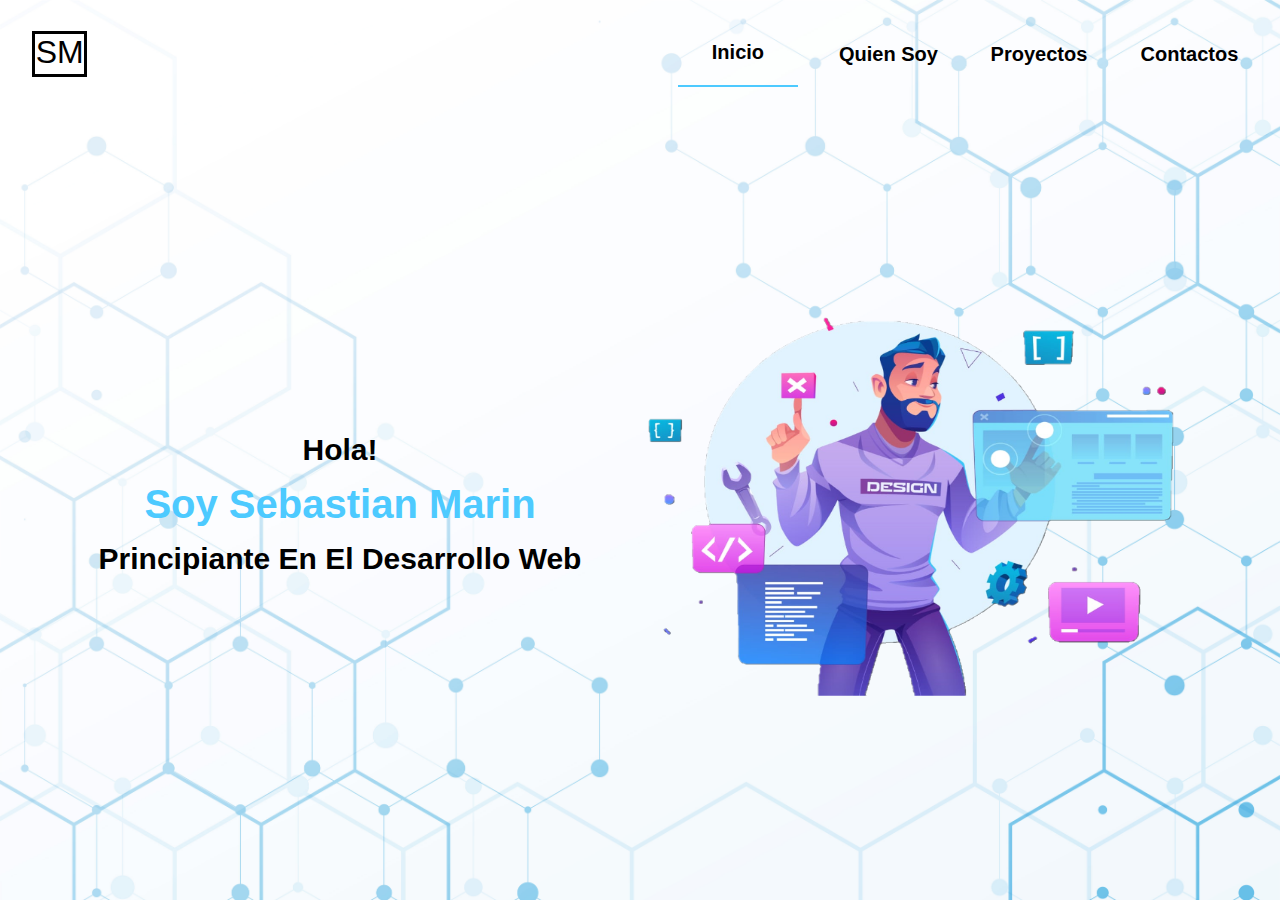
<file: index.html>
<!DOCTYPE html>
<html lang="en">
<head>
    <meta charset="UTF-8">
    <meta http-equiv="X-UA-Compatible" content="IE=edge">
    <meta name="viewport" content="width=device-width, initial-scale=1.0">
    <link rel="stylesheet" href="style.css">
    <link rel="shortcut icon" href="img/shorCut.png" type="image/x-icon">
    <title>- Portafolio</title>
</head>
<body>

    <header>
        <h1>SM</h1>
        <nav>
            <a href="index.html" class="activate">Inicio</a>
            <a href="aboutMe.html" class="nav-a">Quien Soy</a>
            <a href="projects.html" class="nav-a">Proyectos</a>
            <a href="contact.html" class="nav-a">Contactos</a>
        </nav>
    </header>
    <main>
        <div class="content">
            <p>Hola!</p>
            <span>Soy Sebastian Marin</span>
            <p>Principiante En El Desarrollo Web</p> 
        </div>
        <img src="img/imageMain.png" class="img-main">
    </main>

</body>
</html>
</file>
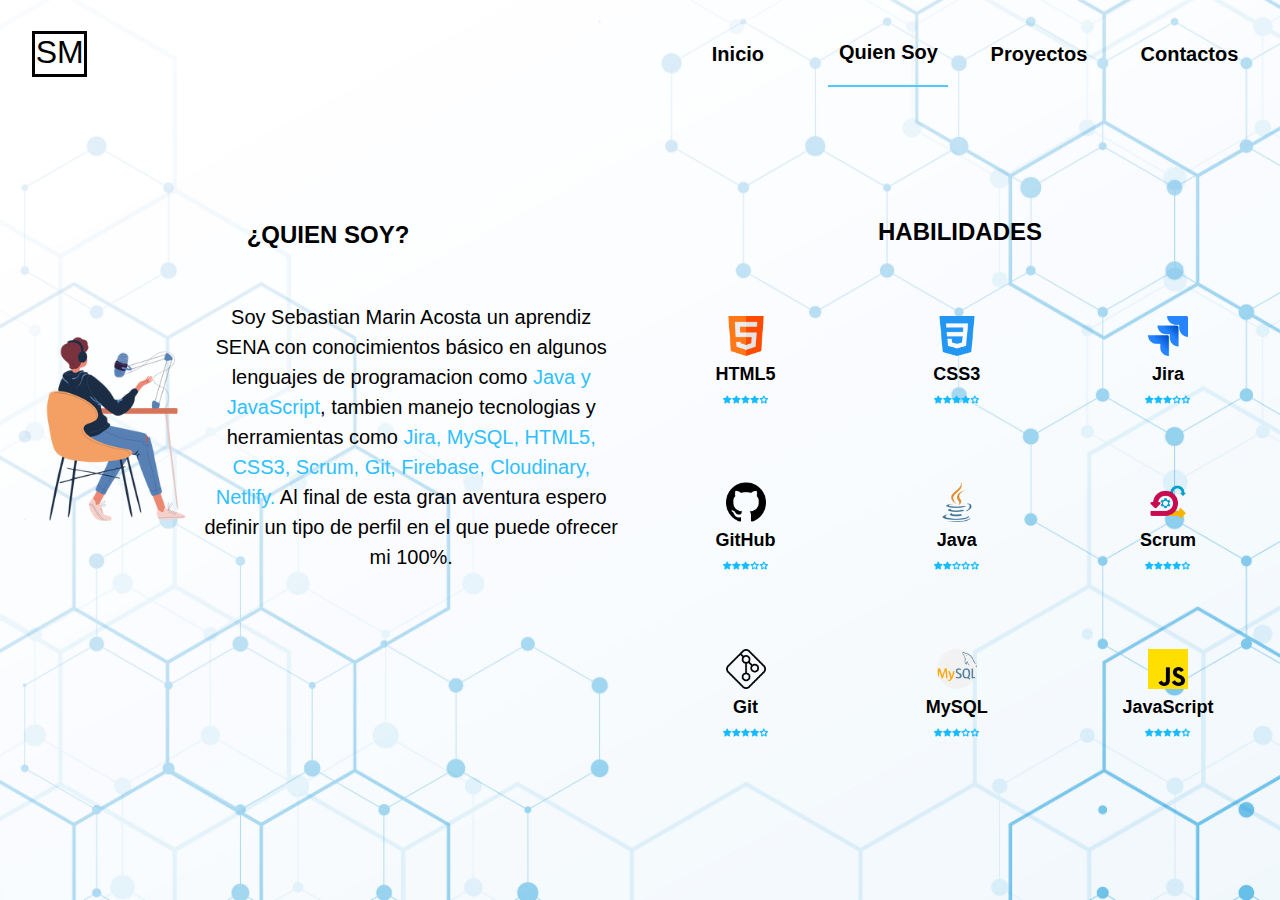
<file: aboutMe.html>
<!DOCTYPE html>
<html lang="en">
<head>
    <meta charset="UTF-8">
    <meta http-equiv="X-UA-Compatible" content="IE=edge">
    <meta name="viewport" content="width=device-width, initial-scale=1.0">
    <link rel="stylesheet" href="aboutMe.css">
    <link rel="shortcut icon" href="img/shorCut.png" type="image/x-icon">
    <title>- Portafolio</title>
</head>
<body>
    <header>
        <h1>SM</h1>
        <nav>
            <a href="index.html" class="nav-a">Inicio</a>
            <a href="aboutMe.html" class="activate">Quien Soy</a>
            <a href="projects.html" class="nav-a">Proyectos</a>
            <a href="contact.html" class="nav-a">Contactos</a>
        </nav>
    </header>
    <main>
        <div class="aboutMe">
            <h2>¿QUIEN SOY?</h2>
            <div class="description">
                <img src="img/imgAbout.png">
                <p>Soy Sebastian Marin Acosta un aprendiz SENA con conocimientos básico en algunos lenguajes de programacion como <span>Java y JavaScript</span>, tambien manejo tecnologias y herramientas como<span> Jira, MySQL, HTML5, CSS3, Scrum, Git, Firebase, Cloudinary, Netlify.</span> Al final de esta gran aventura espero definir un tipo de perfil en el que puede ofrecer mi 100%.</p>
            </div>
        </div>
        <div class="habilities">
            <h2>HABILIDADES</h2>
            <div class="habilities-content">
                <div>
                    <img src="img/html.png">
                    <p>HTML5</p>
                    <img src="img/fourStars.png" class="rating">
                </div>
                <div>
                    <img src="img/css-3.png">
                    <p>CSS3</p>
                    <img src="img/fourStars.png" class="rating">
                </div>
                <div>
                    <img src="img/jira.png">
                    <p>Jira</p>
                    <img src="img/threeStars.png" class="rating">
                </div>
                <div>
                    <img src="img/github.png">
                    <p>GitHub</p>
                    <img src="img/threeStars.png" class="rating">
                </div>
                <div>
                    <img src="img/java.png">
                    <p>Java</p>
                    <img src="img/twoStars.png" class="rating">
                </div>
                <div>
                    <img src="img/scrum.png">
                    <p>Scrum</p>
                    <img src="img/fourStars.png" class="rating">
                </div>
                <div>
                    <img src="img/git.png">
                    <p>Git</p>
                    <img src="img/fourStars.png" class="rating">
                </div>
                <div>
                    <img src="img/mysql.png">
                    <p>MySQL</p>
                    <img src="img/threeStars.png" class="rating">
                </div>
                <div>
                    <img src="img/js.png">
                    <p>JavaScript</p>
                    <img src="img/fourStars.png" class="rating">
                </div>
            </div>
        </div>
    </main>
</body>
</html>
</file>
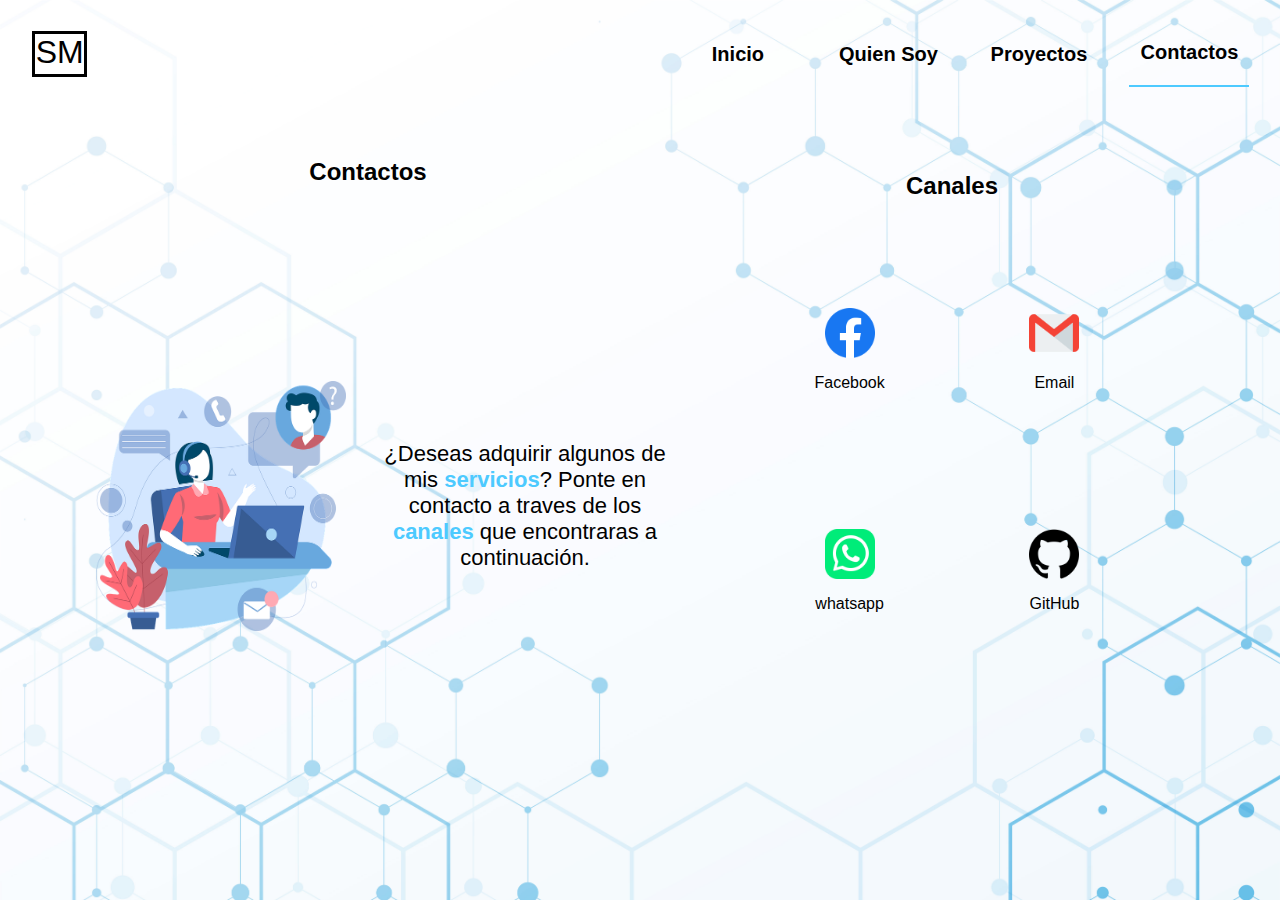
<file: contact.html>
<!DOCTYPE html>
<html lang="en">
<head>
    <meta charset="UTF-8">
    <meta http-equiv="X-UA-Compatible" content="IE=edge">
    <meta name="viewport" content="width=device-width, initial-scale=1.0">
    <link rel="stylesheet" href="contact.css">
    <link rel="shortcut icon" href="img/shorCut.png" type="image/x-icon">
    <title>- Portafolio</title>
</head>
<body>
    <header>
        <h1>SM</h1>
        <nav>
            <a href="index.html" class="nav-a">Inicio</a>
            <a href="aboutMe.html" class="nav-a">Quien Soy</a>
            <a href="projects.html" class="nav-a">Proyectos</a>
            <a href="contact.html" class="activate">Contactos</a>
        </nav>
    </header>
    <main>
        <div class="container">
            <h2 class="title">Contactos</h2>
            <div class="information">
                <img src="img/contactMe.png">
                <p>¿Deseas adquirir algunos de mis <span>servicios</span>? Ponte en contacto a traves de los <span>canales</span> que encontraras a continuación.</p>
            </div>
        </div>
        <div class="social">
            <h2 class="title">Canales</h2>
            <div class="content">
                <a href="https://www.facebook.com/sebastian.acosta.58726823" target="_blank" class="contact"><img src="img/facebook .png">Facebook</a>
                <a href="mailto:sebastiamarin2004@gmail.com?Subject=💻💻💻%20DESEO%20ADQUIRIR%20TUS%20SERVICIOS%20💻💻💻" class="contact"><img src="img/gmail.png" class="gmail">Email</a>
                <a href="https://wa.me/+573137417395?text=💻💻💻%20DESEO%20ADQUIRIR%20TUS%20SERVICIOS%20💻💻💻" target="_blank" class="contact"><img src="img/whatsapp.png">whatsapp</a>
                <a href="https://github.com/2004sebas" target="_blank" class="contact"><img src="img/github.png">GitHub</a>
            </div>
    </main>
</body>
</html>
</file>
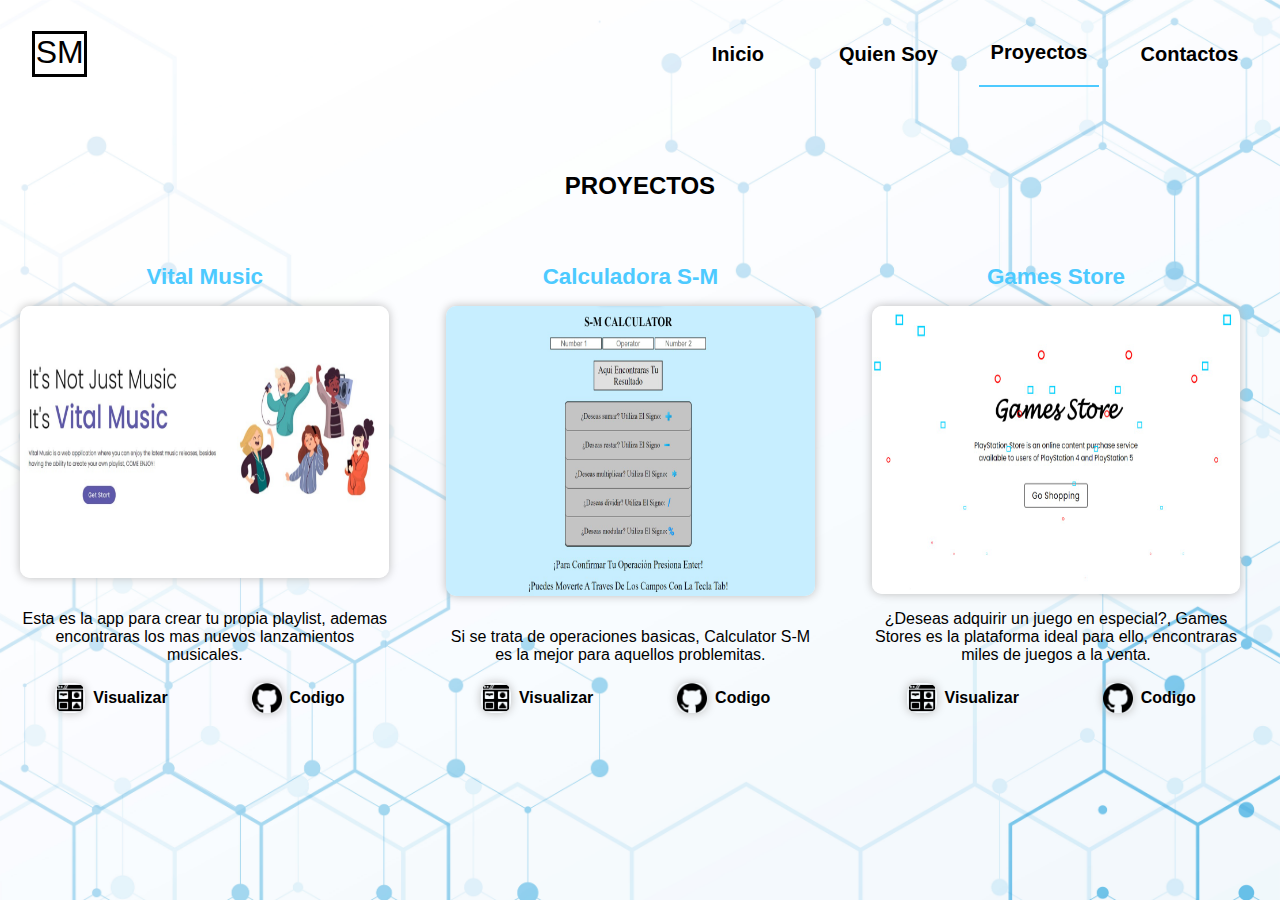
<file: projects.html>
<!DOCTYPE html>
<html lang="en">
<head>
    <meta charset="UTF-8">
    <meta http-equiv="X-UA-Compatible" content="IE=edge">
    <meta name="viewport" content="width=device-width, initial-scale=1.0">
    <link rel="stylesheet" href="projects.css">
    <link rel="shortcut icon" href="img/shorCut.png" type="image/x-icon">
    <title>- Portafolio</title>
</head>
<body>
    <header>
        <h1>SM</h1>
        <nav>
            <a href="index.html" class="nav-a">Inicio</a>
            <a href="aboutMe.html" class="nav-a">Quien Soy</a>
            <a href="projects.html" class="activate">Proyectos</a>
            <a href="contact.html" class="nav-a">Contactos</a>
        </nav>
    </header>
    <main>
        <h2>PROYECTOS</h2>
        <div class="container">
            <div class="content">
                <h3>Vital Music</h3>
                <img src="img/vitalMusic.jpeg">
                <p class="parr">Esta es la app para crear tu propia playlist, ademas encontraras los mas nuevos lanzamientos musicales.</p>
                <div class="buttons">
                    <a href="https://vital-music.netlify.app/inicio.html" target="_blank"><img src="img/view.png">Visualizar</a>
                    <a href="https://github.com/2004sebas/Vital-Music.git" target="_blank"> <img src="img/github.png">Codigo</a>
                </div>
            </div>
            <div class="content">
                <h3>Calculadora S-M</h3>
                <img src="img/smCalculator.jpeg">
                <p class="parr">Si se trata de operaciones basicas, Calculator S-M es la mejor para aquellos problemitas.</p>
                <div class="buttons">
                    <a href="https://calculator-sm.netlify.app" target="_blank"><img src="img/view.png">Visualizar</a>
                    <a href="https://github.com/2004sebas/calculato-SM.git" target="_blank"> <img src="img/github.png">Codigo</a>
                </div>
            </div>
            <div class="content">
                <h3>Games Store</h3>
                <img src="img/gamesStore.jpeg">
                <p>¿Deseas adquirir un juego en especial?, Games Stores es la plataforma ideal para ello, encontraras miles de juegos a la venta.</p>
                <div class="buttons">
                    <a href="https://tienda-de-juegos.netlify.app/inicio.html" target="_blank"><img src="img/view.png">Visualizar</a>
                    <a href="https://github.com/2004sebas/GAMES-STORE.git" target="_blank"> <img src="img/github.png">Codigo</a>
                </div>
            </div>
        </div>
    </main>
</body>
</html>
</file>
<file: style.css>
*{
    margin: 0;
    padding: 0;
    font-family:'Lucida Sans', 'Lucida Sans Regular', 'Lucida Grande', 'Lucida Sans Unicode', Geneva, Verdana, sans-serif;
}
body{
    width: 100vw;
    height: 100VH;
    display: flex;
    flex-direction: column;
    background-image: url(img/fondoBody.jpg);
    background-size: 100%;
}
header{
    width: 100%;
    height: 12%;
    display: flex;
    justify-content: flex-start;
    align-items: center;
}
header h1{
    width: 50px;
    height: 40px;
    border: 3px solid black;
    font-size: 2rem;
    font-weight: normal;
    text-align: center;
    margin-left: 2rem;
    margin-right: 35rem;
}
nav{
    width: 50%;
    height: 100%;
    display: flex;
    justify-content: space-evenly;
    align-items: center;
}
.activate{
    width: 120px;
    height: 60%;
    text-decoration: none;
    color: black;
    font-weight: 900;
    font-size: 20px;
    display: flex;
    justify-content: center;
    align-items: center;
    border-bottom: 2px solid #4dcaff;
}
.nav-a{
    width: 120px;
    height: 100%;
    text-decoration: none;
    color: black;
    font-weight: 700;
    font-size: 20px;
    display: flex;
    justify-content: center;
    align-items: center;
    transition: 0.5s;
}
.nav-a:hover{
    background: #9dd3eb;
    color: white;
    font-weight: 900;
}
main{
    width: 100%;
    height: 88%;
    display: flex;
    justify-content: center;
    align-items: center;
}
.img-main{
    width: 600px;
    height: 400px;
}
.content{
    width: 42%;
    height: 80%;
    display: flex;
    justify-content: center;
    align-items: center;
    flex-direction: column;
    gap: 15px;
}
.content p{
    font-size: 30px;
    font-weight: bold;
}
.content span{
    font-size: 40px;
    color: #4dcaff;
    font-weight: bold;
}
</file>
<file: aboutMe.css>
*{
    margin: 0;
    padding: 0;
    font-family:'Lucida Sans', 'Lucida Sans Regular', 'Lucida Grande', 'Lucida Sans Unicode', Geneva, Verdana, sans-serif;
}
body{
    width: 100vw;
    height: 100VH;
    display: flex;
    flex-direction: column;
    background-image: url(img/fondoBody.jpg);
    background-size: 100%;
}
header{
    width: 100%;
    height: 12%;
    display: flex;
    justify-content: flex-start;
    align-items: center;
}
header h1{
    width: 50px;
    height: 40px;
    border: 3px solid black;
    font-size: 2rem;
    font-weight: normal;
    text-align: center;
    margin-left: 2rem;
    margin-right: 35rem;
}
nav{
    width: 50%;
    height: 100%;
    display: flex;
    justify-content: space-evenly;
    align-items: center;
}
.activate{
    width: 120px;
    height: 60%;
    text-decoration: none;
    color: black;
    font-weight: 900;
    font-size: 20px;
    display: flex;
    justify-content: center;
    align-items: center;
    border-bottom: 2px solid #4dcaff;
}
.nav-a{
    width: 120px;
    height: 100%;
    text-decoration: none;
    color: black;
    font-weight: 700;
    font-size: 20px;
    display: flex;
    justify-content: center;
    align-items: center;
    transition: 0.5s;
}
.nav-a:hover{
    background: #9dd3eb;
    color: white;
    font-weight: 900;
}
main{
    width: 100%;
    height: 80%;
    display: grid;
    grid-template-rows: 100%;
    grid-template-columns: 50% 50%;
}
.aboutMe{
    display: flex;
    justify-content: center;
    align-items: center;
    flex-direction: column;
    padding: 1rem;
}
.aboutMe h2{
    margin-left: 1rem;
    margin-top: 4rem;
    margin-bottom: 3rem;
}
.description{
    width: 100%;
    height: 70%;
    display: grid;
    grid-template-columns: 30% 70%;
}
.description img{
    width: 200px;
    height: 200px;
    margin-top: 2rem;
}
.description p{
    font-size: 20px;
    padding: 5px;
    text-align: center;
    line-height: 30px;
}
.description p span{
    color: #2ec0ff;
}
.habilities{
    display: flex;
    justify-content: center;
    align-items: center;
    flex-direction: column;
}
.habilities h2{
    margin-top: 5rem;
    margin-bottom: 3rem;
}
.habilities-content{
    width: 100%;
    height: 70%;
    display: grid;
    grid-template-columns: 33% 33% 33%;
    grid-template-rows: 33% 33% 33%;
}
.habilities-content div{
    display: flex;
    justify-content: center;
    align-items: center;
    flex-direction: column;
}
.habilities-content img{
    width: 40px;
    height: 40px;
    margin-bottom: 0.5rem;
}
.habilities-content p{
    font-size: 18px;
    font-weight: bold;
}
.habilities-content .rating{
    width: 45px;
    height: 45px;
    position: relative;
    bottom: 0.5rem;
}
</file>
<file: contact.css>
*{
    margin: 0;
    padding: 0;
    font-family:'Lucida Sans', 'Lucida Sans Regular', 'Lucida Grande', 'Lucida Sans Unicode', Geneva, Verdana, sans-serif;
}
body{
    width: 100vw;
    height: 100vh;
    display: flex;
    flex-direction: column;
    background-image: url(img/fondoBody.jpg);
    background-size: 100%;
}
header{
    width: 100%;
    height: 12%;
    display: flex;
    justify-content: flex-start;
    align-items: center;
}
header h1{
    width: 50px;
    height: 40px;
    border: 3px solid black;
    font-size: 2rem;
    font-weight: normal;
    text-align: center;
    margin-left: 2rem;
    margin-right: 35rem;
}
nav{
    width: 50%;
    height: 100%;
    display: flex;
    justify-content: space-evenly;
    align-items: center;
}
.activate{
    width: 120px;
    height: 60%;
    text-decoration: none;
    color: black;
    font-weight: 900;
    font-size: 20px;
    display: flex;
    justify-content: center;
    align-items: center;
    border-bottom: 2px solid #4dcaff;
}
.nav-a{
    width: 120px;
    height: 100%;
    text-decoration: none;
    color: black;
    font-weight: 700;
    font-size: 20px;
    display: flex;
    justify-content: center;
    align-items: center;
    transition: 0.5s;
}
.nav-a:hover{
    background: #9dd3eb;
    color: white;
    font-weight: 900;
}
main{
    width: 100%;
    height: 80%;
    display: flex;
    justify-content: center;
    align-items: center;
}
main .container{
    width: 45%;
    height: 100%;
    display: flex;
    justify-content: center;
    align-items: center;
    flex-direction: column;
}
main .container .title{
    margin-top: 3rem;
    margin-left: 2rem;
}
main .container .information{
    width: 100%;
    height: 80%;
    display: flex;
    justify-content: center;
    align-items: center;
    gap: 2rem;
    padding: 2rem;
    margin-left: 4rem;
}
main .container .information img{
    width: 250px;
    height: 250px;
}
main .container .information p{
    font-size: 22px;
    text-align: center;
}
main .container .information span{
    color: #4dcaff;
    font-weight: bold;
}
main .social{
    width: 45%;
    height: 100%;
    display: flex;
    justify-content: center;
    align-items: center;
    flex-direction: column;
}
main .social .title{
    margin-top: 4rem;
    margin-left: 3rem;
}
main .social .content{
    width: 100%;
    height: 100%;
    display: grid;
    grid-template-columns: 30% 30%;
    grid-template-rows: 30% 30%;
    justify-content: center;
    align-items: center;
    gap: 2rem;
}
main .social .content .contact{
    display: flex;
    align-items: center;
    justify-content: center;
    flex-direction: column;
    margin-top: 7rem;
    margin-left: 3rem;
    gap: 1rem;
    transition: .5s;
    text-decoration: none;
    color: black;
}
main .social .content .contact:hover{
    transform: scale(1.5);
}
main .social .content .contact img{
    width: 50px;
    height: 50px;
}
</file>
<file: projects.css>
*{
    margin: 0;
    padding: 0;
    font-family:'Lucida Sans', 'Lucida Sans Regular', 'Lucida Grande', 'Lucida Sans Unicode', Geneva, Verdana, sans-serif;
}
body{
    width: 100vw;
    height: 100vh;
    display: flex;
    flex-direction: column;
    background-image: url(img/fondoBody.jpg);
    background-size: 100%;
}
header{
    width: 100%;
    height: 12%;
    display: flex;
    justify-content: flex-start;
    align-items: center;
}
header h1{
    width: 50px;
    height: 40px;
    border: 3px solid black;
    font-size: 2rem;
    font-weight: normal;
    text-align: center;
    margin-left: 2rem;
    margin-right: 35rem;
}
nav{
    width: 50%;
    height: 100%;
    display: flex;
    justify-content: space-evenly;
    align-items: center;
}
.activate{
    width: 120px;
    height: 60%;
    text-decoration: none;
    color: black;
    font-weight: 900;
    font-size: 20px;
    display: flex;
    justify-content: center;
    align-items: center;
    border-bottom: 2px solid #4dcaff;
}
.nav-a{
    width: 120px;
    height: 100%;
    text-decoration: none;
    color: black;
    font-weight: 700;
    font-size: 20px;
    display: flex;
    justify-content: center;
    align-items: center;
    transition: 0.5s;
}
.nav-a:hover{
    background: #9dd3eb;
    color: white;
    font-weight: 900;
}
main{
    width: 100%;
    height: 80%;
    display: flex;
    justify-content: center;
    align-items: center;
    flex-direction: column;
}
main h2 {
    margin-top: 4rem;
    margin-bottom: 4rem;
}
.container{
    width: 100%;
    height: 100%;
    display: grid;
    grid-template-columns: 32% 32% 32%;
    grid-template-rows: 80%;
    gap: 1rem;
}
.content{
    display: flex;
    justify-content: center;
    align-items: center;
    flex-direction: column;
    gap: 1rem;
}
.container .content h3{
    color: #4dcaff;
    font-size: 1.4em;
}
.container .content img{
    width: 90%;
    height: 65%;
    border-radius: 10px;
    transition: 1s;
    box-shadow: 0 0 10px #bbbbbb;
}
.container .content img:hover{
    transform: scale(1.07);
}
.container .content p{
    width: 90%;
    text-align: center;

}
.container .content .parr{
    margin-top: 1rem;
}
.container .content .buttons{
    width: 100%;
    height: auto;
    display: flex;
    justify-content: space-evenly;
    align-items: center;
}
.container .content .buttons a{
    width: 150px;
    height: 35px;
    border-radius: 10px;
    color: black;
    font-weight: 900;
    text-decoration: none;
    display: flex;
    justify-content: center;
    align-items: center;
    gap: 0.5rem;
    transition: 0.5s;
}
.container .content .buttons a:hover{
    background: #9dd3eb;
    color: white;
    font-weight: 900;
    transform: scale(1.07);
}
.container .content .buttons a img{
    width: 30px;
    height: 30px;
}
</file>
